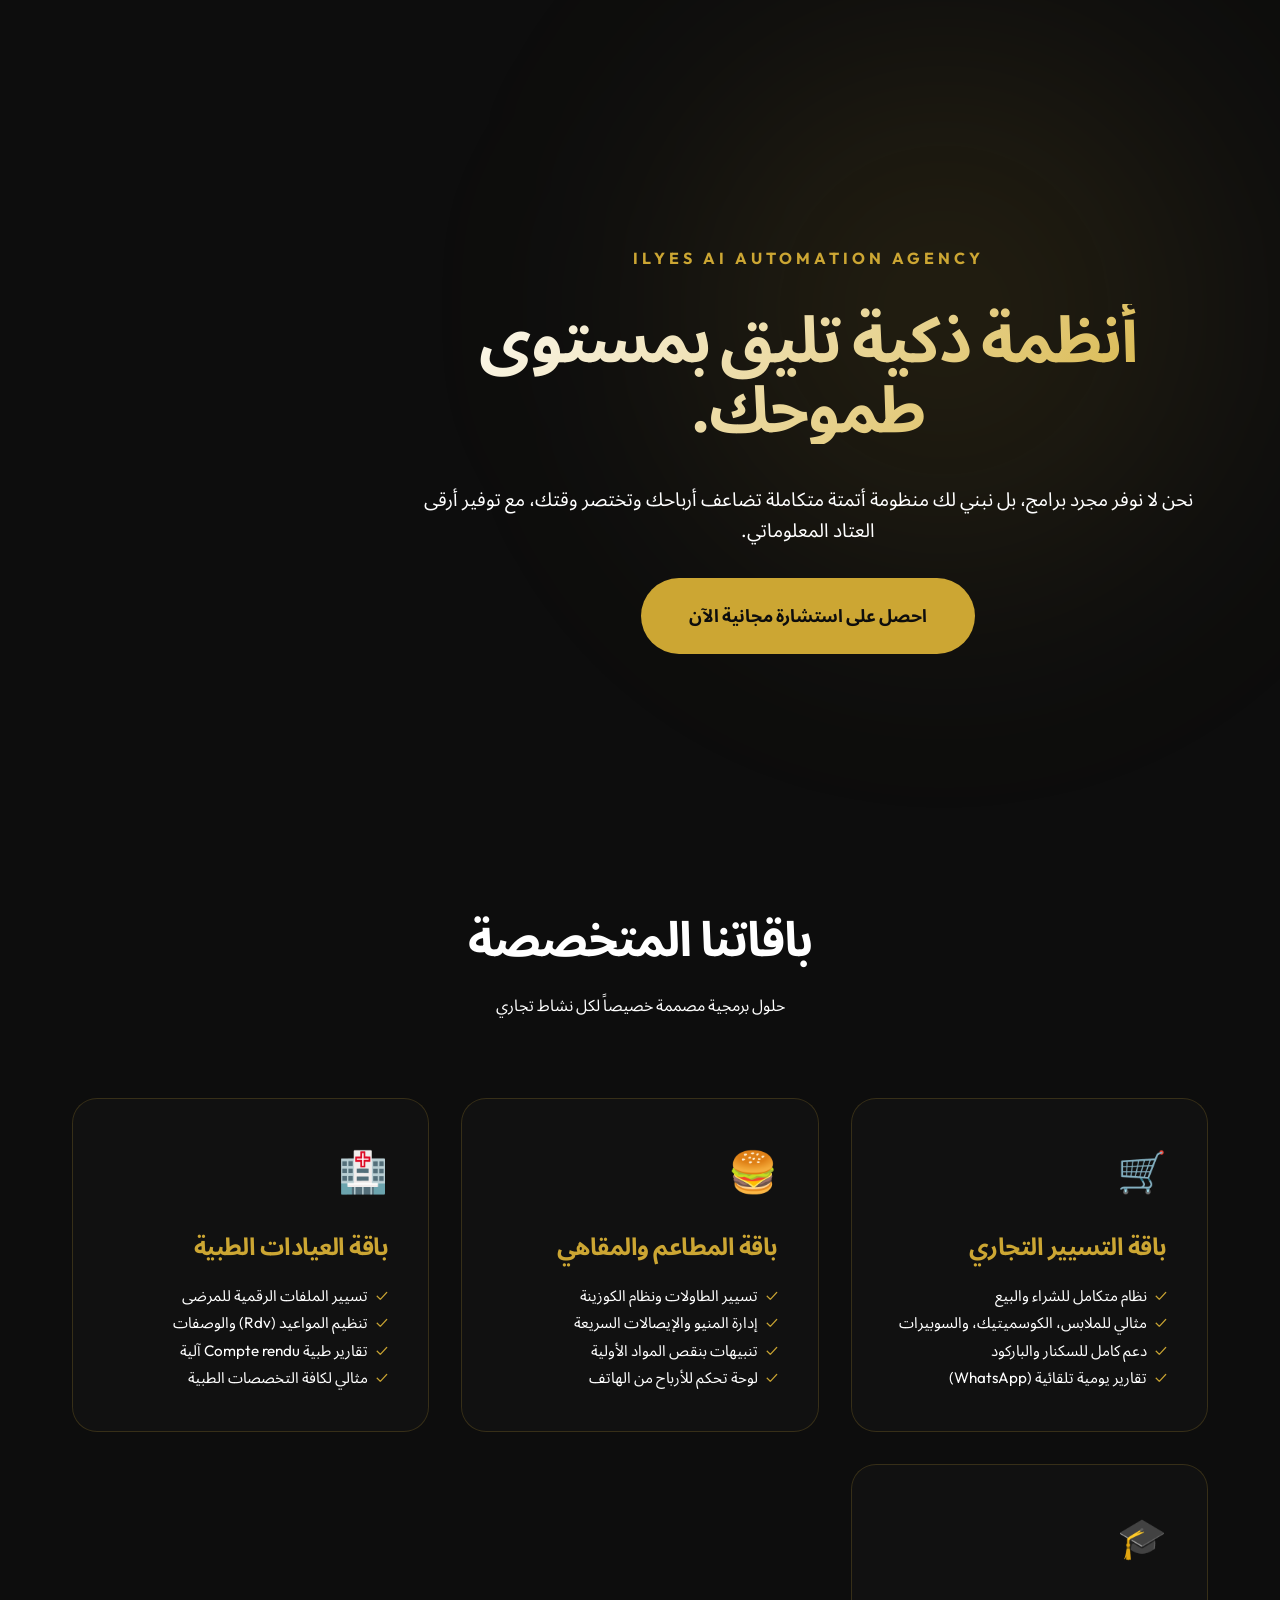
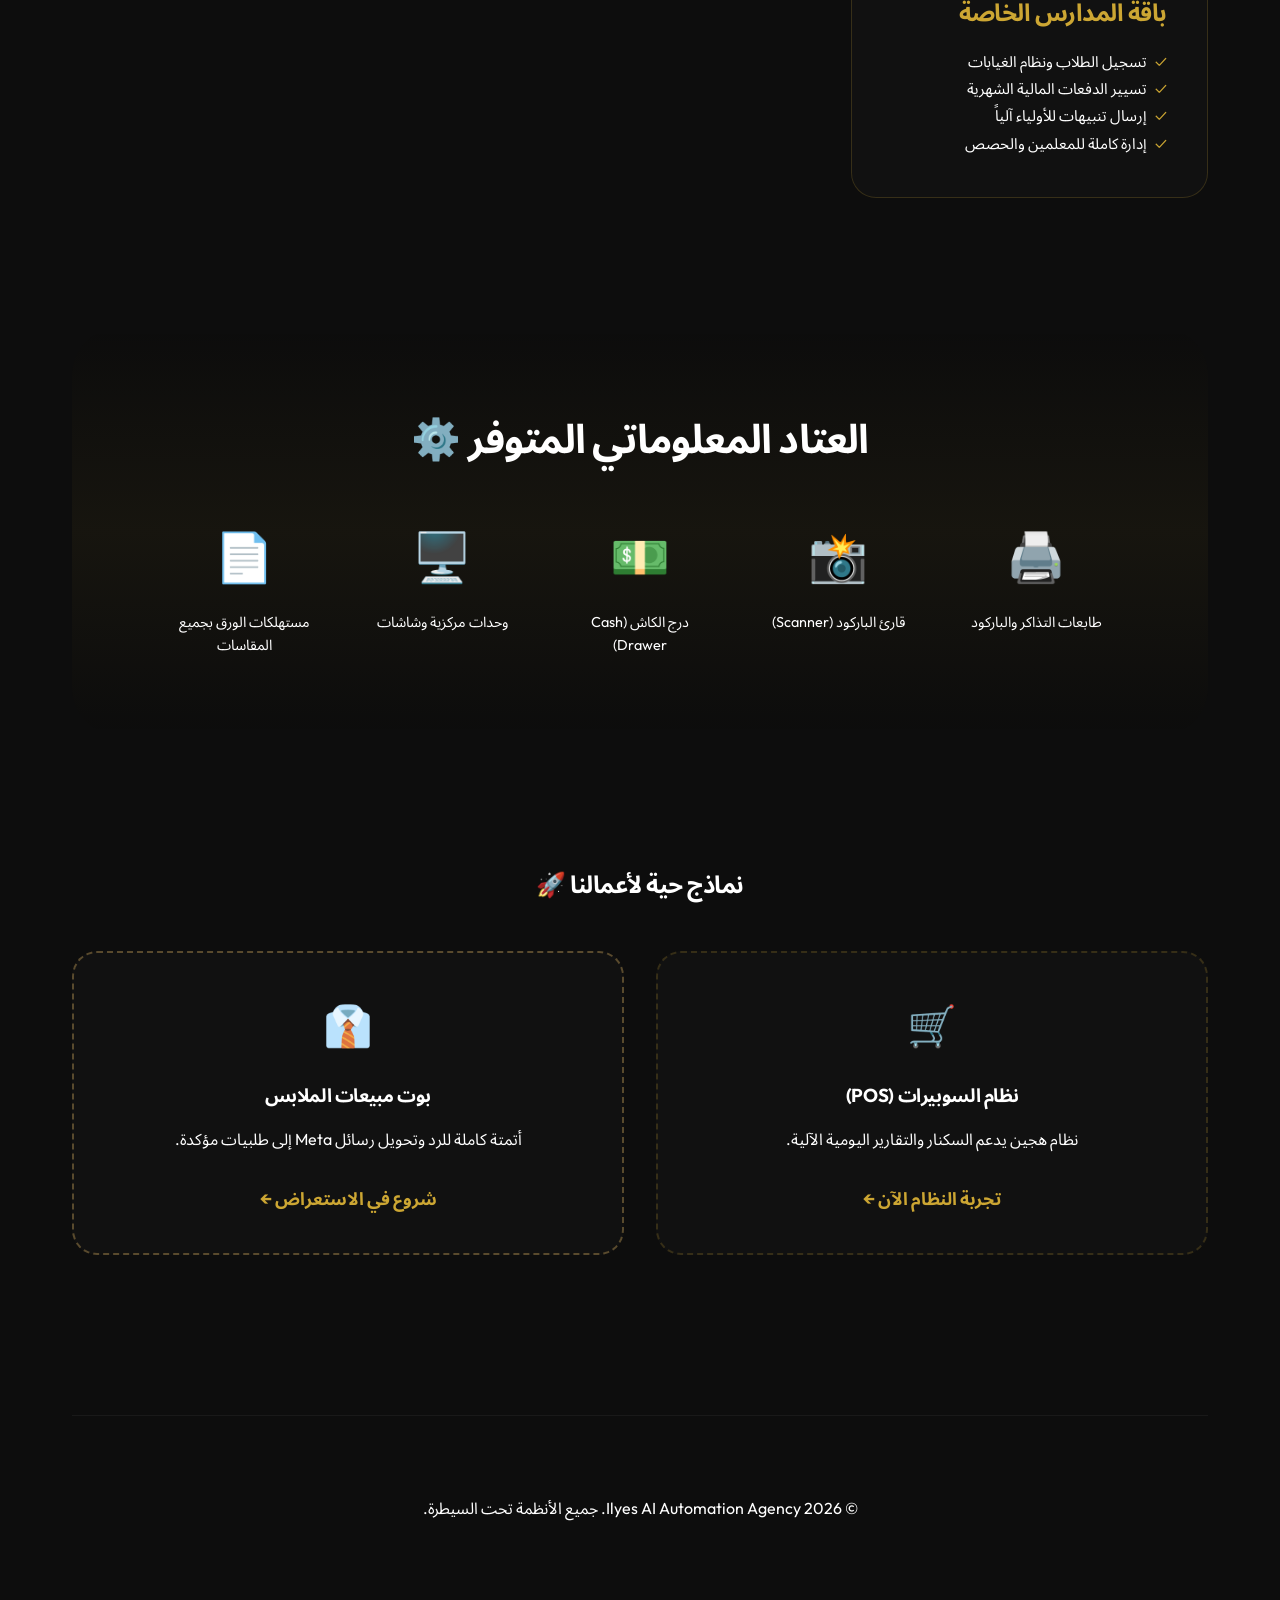
<file: index.html>
<!DOCTYPE html>
<html lang="ar" dir="rtl">
<head>
    <meta charset="UTF-8">
    <meta name="viewport" content="width=device-width, initial-scale=1.0">
    <title>Ilyes AI Agency | حلول الأتمتة والذكاء الاصطناعي للمؤسسات</title>
    <link rel="preconnect" href="https://fonts.googleapis.com">
    <link rel="preconnect" href="https://fonts.gstatic.com" crossorigin>
    <link href="https://fonts.googleapis.com/css2?family=Outfit:wght@400;700&family=Noto+Sans+Arabic:wght@400;700&display=swap" rel="stylesheet">
    <link rel="stylesheet" href="style.css">
    <style>
        :root {
            --accent-gold: 45, 60%, 50%;
            --bg-dark: 0, 0%, 5%;
            --card-border: 0, 0%, 15%;
            --text-muted: 0, 0%, 70%;
        }
        
        * { font-family: 'Outfit', 'Noto Sans Arabic', sans-serif; }

        .bg-beam {
            position: absolute;
            top: -10%;
            right: -5%;
            width: 800px;
            height: 800px;
            background: radial-gradient(circle, hsla(var(--accent-gold), 0.15) 0%, transparent 70%);
            z-index: -1;
            filter: blur(100px);
        }

        .services-grid {
            display: grid;
            grid-template-columns: repeat(auto-fit, minmax(300px, 1fr));
            gap: 2rem;
            margin-top: 3rem;
        }

        .pack-card {
            background: rgba(20, 20, 20, 0.6);
            border: 1px solid hsla(var(--accent-gold), 0.2);
            padding: 2.5rem;
            border-radius: 25px;
            transition: 0.4s;
            position: relative;
            overflow: hidden;
        }

        .pack-card:hover {
            border-color: hsla(var(--accent-gold), 0.8);
            transform: translateY(-10px);
            background: rgba(30, 30, 30, 0.8);
        }

        .pack-icon { font-size: 2.5rem; margin-bottom: 1.5rem; display: block; }
        .pack-title { color: hsl(var(--accent-gold)); font-size: 1.5rem; margin-bottom: 1rem; }
        .pack-list { list-style: none; color: var(--text-muted); font-size: 0.95rem; line-height: 1.8; }
        .pack-list li::before { content: "✓ "; color: hsl(var(--accent-gold)); margin-left: 5px; }

        .hardware-section {
            margin-top: 8rem;
            text-align: center;
            background: linear-gradient(180deg, transparent, rgba(212, 175, 55, 0.05), transparent);
            padding: 5rem 0;
            border-radius: 50px;
        }

        .hardware-grid {
            display: flex;
            flex-wrap: wrap;
            justify-content: center;
            gap: 3rem;
            margin-top: 3rem;
        }

        .hw-item { text-align: center; width: 150px; }
        .hw-icon { font-size: 3rem; margin-bottom: 1rem; display: block; }
        .hw-name { font-size: 0.9rem; color: var(--text-muted); }

        .cta-section { margin-top: 8rem; text-align: center; }

        .gradient-text {
            background: linear-gradient(135deg, #fff 0%, #D4AF37 100%);
            -webkit-background-clip: text;
            background-clip: text;
            -webkit-text-fill-color: transparent;
        }
    </style>
</head>
<body>
    <div class="bg-beam"></div>
    
    <div class="container">
        <!-- 🔱 Hero Section -->
        <header style="padding: 8rem 0;">
            <div class="hero-content" style="text-align: center;">
                <p class="fade-in" style="color: hsl(var(--accent-gold)); font-weight: 700; margin-bottom: 2rem; letter-spacing: 4px;">ILYES AI AUTOMATION AGENCY</p>
                <h1 class="hero-tagline gradient-text" style="font-size: 4rem; line-height: 1.1;">أنظمة ذكية تليق بمستوى طموحك.</h1>
                <p class="hero-subtext" style="max-width: 800px; margin: 2rem auto; font-size: 1.2rem; color: var(--text-dim);">نحن لا نوفر مجرد برامج، بل نبني لك منظومة أتمتة متكاملة تضاعف أرباحك وتختصر وقتك، مع توفير أرقى العتاد المعلوماتي.</p>
                <a href="https://wa.me/213668853654" class="cta-button" style="padding: 1.5rem 3rem; font-size: 1.1rem;">احصل على استشارة مجانية الآن</a>
            </div>
        </header>

        <!-- 🍱 Packs Section -->
        <section id="packs">
            <h2 class="fade-in" style="font-size: 3rem; text-align: center; margin-bottom: 1rem;">باقاتنا المتخصصة</h2>
            <p style="text-align: center; color: var(--text-dim); margin-bottom: 5rem;">حلول برمجية مصممة خصيصاً لكل نشاط تجاري</p>
            
            <div class="services-grid">
                <!-- Pack 1: Gestion Commerciale -->
                <div class="pack-card fade-in">
                    <span class="pack-icon">🛒</span>
                    <h3 class="pack-title">باقة التسيير التجاري</h3>
                    <ul class="pack-list">
                        <li>نظام متكامل للشراء والبيع</li>
                        <li>مثالي للملابس، الكوسميتيك، والسوبيرات</li>
                        <li>دعم كامل للسكنار والباركود</li>
                        <li>تقارير يومية تلقائية (WhatsApp)</li>
                    </ul>
                </div>

                <!-- Pack 2: Cafe & Resto -->
                <div class="pack-card fade-in" style="animation-delay: 0.1s;">
                    <span class="pack-icon">🍔</span>
                    <h3 class="pack-title">باقة المطاعم والمقاهي</h3>
                    <ul class="pack-list">
                        <li>تسيير الطاولات ونظام الكوزينة</li>
                        <li>إدارة المنيو والإيصالات السريعة</li>
                        <li>تنبيهات بنقص المواد الأولية</li>
                        <li>لوحة تحكم للأرباح من الهاتف</li>
                    </ul>
                </div>

                <!-- Pack 3: Medical -->
                <div class="pack-card fade-in" style="animation-delay: 0.2s;">
                    <span class="pack-icon">🏥</span>
                    <h3 class="pack-title">باقة العيادات الطبية</h3>
                    <ul class="pack-list">
                        <li>تسيير الملفات الرقمية للمرضى</li>
                        <li>تنظيم المواعيد (Rdv) والوصفات</li>
                        <li>تقارير طبية Compte rendu آلية</li>
                        <li>مثالي لكافة التخصصات الطبية</li>
                    </ul>
                </div>

                <!-- Pack 4: Schools -->
                <div class="pack-card fade-in" style="animation-delay: 0.3s;">
                    <span class="pack-icon">🎓</span>
                    <h3 class="pack-title">باقة المدارس الخاصة</h3>
                    <ul class="pack-list">
                        <li>تسجيل الطلاب ونظام الغيابات</li>
                        <li>تسيير الدفعات المالية الشهرية</li>
                        <li>إرسال تنبيهات للأولياء آلياً</li>
                        <li>إدارة كاملة للمعلمين والحصص</li>
                    </ul>
                </div>
            </div>
        </section>

        <!-- ⚙️ Hardware Section -->
        <section class="hardware-section fade-in">
            <h2 style="font-size: 2.5rem; margin-bottom: 3rem;">العتاد المعلوماتي المتوفر ⚙️</h2>
            <div class="hardware-grid">
                <div class="hw-item"><span class="hw-icon">🖨️</span><p class="hw-name">طابعات التذاكر والباركود</p></div>
                <div class="hw-item"><span class="hw-icon">📸</span><p class="hw-name">قارئ الباركود (Scanner)</p></div>
                <div class="hw-item"><span class="hw-icon">💵</span><p class="hw-name">درج الكاش (Cash Drawer)</p></div>
                <div class="hw-item"><span class="hw-icon">🖥️</span><p class="hw-name">وحدات مركزية وشاشات</p></div>
                <div class="hw-item"><span class="hw-icon">📄</span><p class="hw-name">مستهلكات الورق بجميع المقاسات</p></div>
            </div>
        </section>

        <!-- 💼 Real Demo Links -->
        <section id="demo" style="margin-top: 8rem;">
            <h2 style="text-align: center; margin-bottom: 3rem;">نماذج حية لأعمالنا 🚀</h2>
            <div class="services-grid" style="grid-template-columns: repeat(auto-fit, minmax(350px, 1fr));">
                
                <!-- Demo 1: Grocery POS -->
                <div class="pack-card" style="text-align: center; border-style: dashed; border-width: 2px;">
                    <span class="pack-icon">🛒</span>
                    <h3 style="margin-bottom: 1rem;">نظام السوبيرات (POS)</h3>
                    <p style="margin-bottom: 2rem; color: var(--text-dim);">نظام هجين يدعم السكنار والتقارير اليومية الآلية.</p>
                    <a href="grocery_pos.html" style="color: hsl(var(--accent-gold)); font-weight: 700; font-size: 1.1rem; text-decoration: none;">تجربة النظام الآن ←</a>
                </div>

                <!-- Demo 2: Meta Lead Bot -->
                <div class="pack-card" style="text-align: center; border-style: dashed; border-width: 2px; border-color: rgba(197, 160, 89, 0.4);">
                    <span class="pack-icon">👔</span>
                    <h3 style="margin-bottom: 1rem;">بوت مبيعات الملابس</h3>
                    <p style="margin-bottom: 2rem; color: var(--text-dim);">أتمتة كاملة للرد وتحويل رسائل Meta إلى طلبيات مؤكدة.</p>
                    <a href="men_style_leads.html" style="color: hsl(var(--accent-gold)); font-weight: 700; font-size: 1.1rem; text-decoration: none;">شروع في الاستعراض ←</a>
                </div>

            </div>
        </section>

        <!-- 📞 Footer -->
        <footer style="margin-top: 10rem; padding-bottom: 5rem; text-align: center; border-top: 1px solid hsla(var(--card-border), 0.5); padding-top: 5rem;">
            <p style="color: var(--text-muted);">© 2026 Ilyes AI Automation Agency. جميع الأنظمة تحت السيطرة.</p>
        </footer>
    </div>

    <!-- 🪄 Micro-interactions Script -->
    <script>
        document.addEventListener('DOMContentLoaded', () => {
            const observer = new IntersectionObserver((entries) => {
                entries.forEach(entry => {
                    if (entry.isIntersecting) {
                        entry.target.classList.add('fade-in');
                    }
                });
            }, { threshold: 0.1 });

            document.querySelectorAll('.pack-card, .hardware-section, h2').forEach(el => observer.observe(el));
        });
    </script>
</body>
</html>
</file>
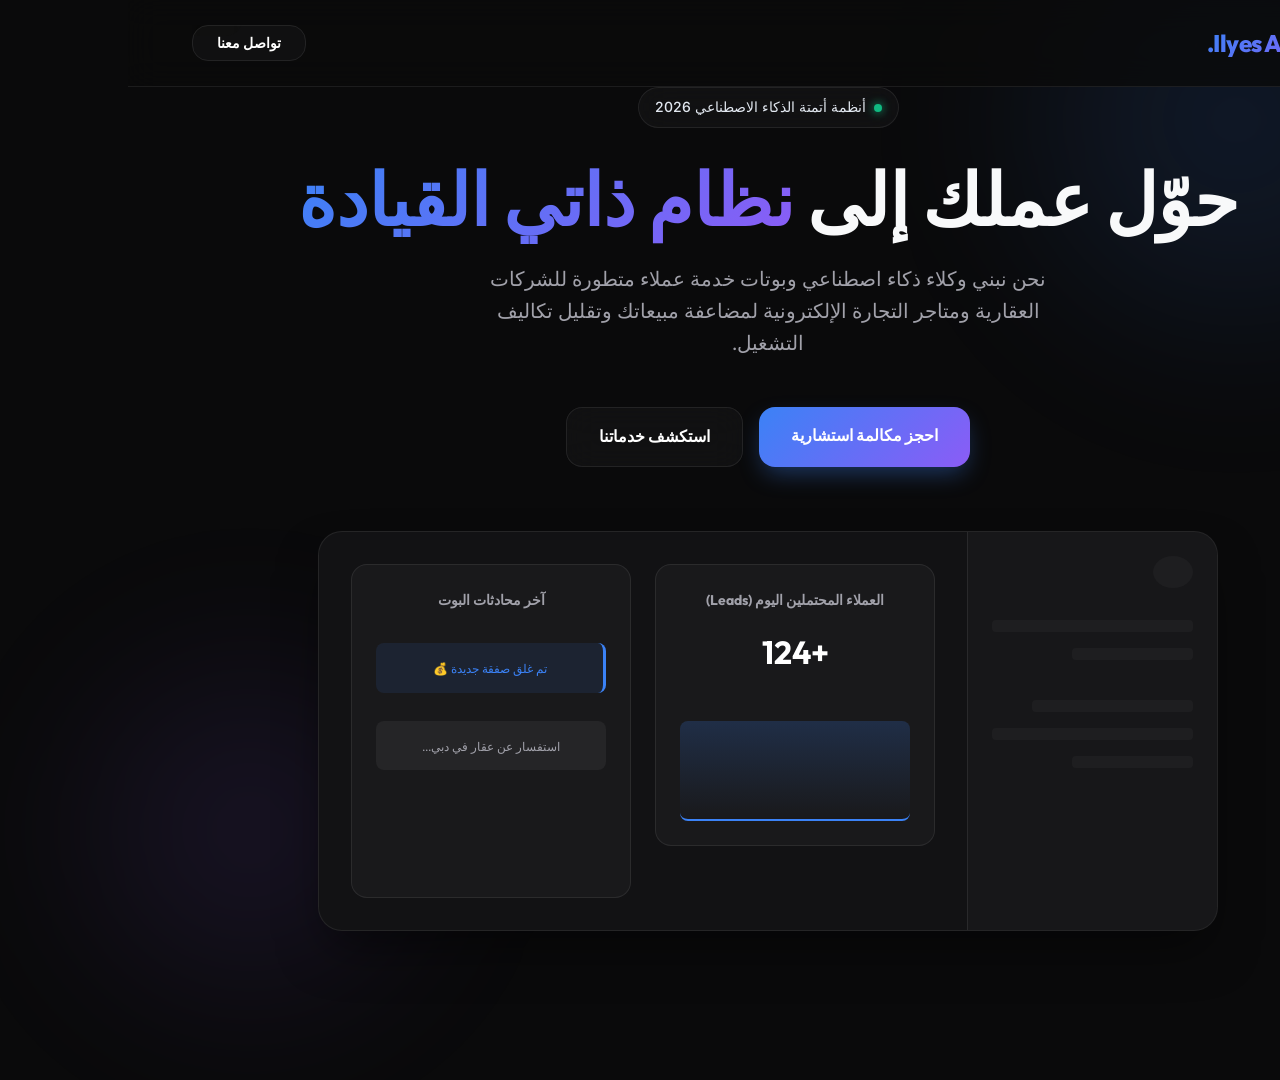
<file: demo_agency_landing.html>
<!DOCTYPE html>
<html lang="ar" dir="rtl">
<head>
    <meta charset="UTF-8">
    <meta name="viewport" content="width=device-width, initial-scale=1.0">
    <title>Ilyes AI Automation | وكالة الأتمتة الذكية</title>
    <!-- Modern Typography: Outfit for Headings, Inter for Body -->
    <link href="https://fonts.googleapis.com/css2?family=Inter:wght@300;400;500&family=Outfit:wght@400;600;800&display=swap" rel="stylesheet">
    
    <style>
        /* ==========================================================================
           UI/UX PRO MAX DESIGN SYSTEM 
           Theme: "Cyber-Elegance" (Dark Mode + Glassmorphism + Neon Accents)
           ========================================================================== */
        
        :root {
            /* Color Palette */
            --bg-base: #0A0A0B;
            --bg-surface: #121214;
            --text-primary: #F8F9FA;
            --text-secondary: #A1A1AA;
            
            /* Gradients */
            --brand-gradient: linear-gradient(135deg, #3B82F6 0%, #8B5CF6 100%);
            --gold-accent: linear-gradient(135deg, #FBBF24 0%, #F59E0B 100%);
            
            /* Glassmorphism */
            --glass-bg: rgba(255, 255, 255, 0.03);
            --glass-border: rgba(255, 255, 255, 0.08);
            --blur-effect: blur(16px);
            
            /* Spacing & Layout */
            --radius-lg: 24px;
            --radius-md: 16px;
            --transition: all 0.3s cubic-bezier(0.4, 0, 0.2, 1);
        }

        * {
            margin: 0;
            padding: 0;
            box-sizing: border-box;
        }

        body {
            font-family: 'Inter', sans-serif;
            background-color: var(--bg-base);
            color: var(--text-primary);
            line-height: 1.6;
            overflow-x: hidden;
        }

        h1, h2, h3 {
            font-family: 'Outfit', sans-serif;
        }

        /* Ambient Background Glow */
        .ambient-glow {
            position: absolute;
            top: -20%;
            right: -10%;
            width: 600px;
            height: 600px;
            background: radial-gradient(circle, rgba(59, 130, 246, 0.15) 0%, rgba(0,0,0,0) 70%);
            filter: blur(60px);
            z-index: -1;
        }

        .ambient-glow-2 {
            position: absolute;
            bottom: -20%;
            left: -10%;
            width: 500px;
            height: 500px;
            background: radial-gradient(circle, rgba(139, 92, 246, 0.12) 0%, rgba(0,0,0,0) 70%);
            filter: blur(60px);
            z-index: -1;
        }

        /* Navbar */
        nav {
            display: flex;
            justify-content: space-between;
            align-items: center;
            padding: 24px 5%;
            background: rgba(10, 10, 11, 0.8);
            backdrop-filter: var(--blur-effect);
            border-bottom: 1px solid var(--glass-border);
            position: sticky;
            top: 0;
            z-index: 100;
        }

        .logo {
            font-family: 'Outfit', sans-serif;
            font-weight: 800;
            font-size: 24px;
            letter-spacing: -0.5px;
            background: var(--brand-gradient);
            -webkit-background-clip: text;
            -webkit-text-fill-color: transparent;
        }

        /* Hero Section */
        .hero {
            min-height: 85vh;
            display: flex;
            flex-direction: column;
            justify-content: center;
            align-items: center;
            text-align: center;
            padding: 0 5%;
            position: relative;
        }

        .badge {
            background: var(--glass-bg);
            border: 1px solid var(--glass-border);
            padding: 8px 16px;
            border-radius: 100px;
            font-size: 14px;
            font-weight: 500;
            color: #E2E8F0;
            margin-bottom: 32px;
            backdrop-filter: var(--blur-effect);
            display: inline-flex;
            align-items: center;
            gap: 8px;
            animation: fadeInDown 0.8s ease-out;
        }

        .badge span {
            display: inline-block;
            width: 8px;
            height: 8px;
            background: #10B981;
            border-radius: 50%;
            box-shadow: 0 0 10px #10B981;
        }

        .hero h1 {
            font-size: clamp(40px, 6vw, 72px);
            font-weight: 800;
            line-height: 1.1;
            margin-bottom: 24px;
            animation: fadeInUp 0.8s ease-out 0.2s both;
        }

        .hero h1 span {
            background: var(--brand-gradient);
            -webkit-background-clip: text;
            -webkit-text-fill-color: transparent;
        }

        .hero p {
            font-size: clamp(16px, 2vw, 20px);
            color: var(--text-secondary);
            max-width: 600px;
            margin-bottom: 48px;
            animation: fadeInUp 0.8s ease-out 0.4s both;
        }

        /* Buttons */
        .btn-group {
            display: flex;
            gap: 16px;
            animation: fadeInUp 0.8s ease-out 0.6s both;
        }

        .btn-primary {
            background: var(--brand-gradient);
            color: white;
            padding: 16px 32px;
            border-radius: var(--radius-md);
            font-family: 'Outfit', sans-serif;
            font-weight: 600;
            font-size: 16px;
            text-decoration: none;
            border: none;
            cursor: pointer;
            transition: var(--transition);
            box-shadow: 0 10px 25px -5px rgba(59, 130, 246, 0.4);
        }

        .btn-primary:hover {
            transform: translateY(-2px);
            box-shadow: 0 15px 30px -5px rgba(59, 130, 246, 0.6);
        }

        .btn-secondary {
            background: var(--glass-bg);
            color: white;
            padding: 16px 32px;
            border-radius: var(--radius-md);
            font-family: 'Outfit', sans-serif;
            font-weight: 600;
            font-size: 16px;
            text-decoration: none;
            border: 1px solid var(--glass-border);
            cursor: pointer;
            backdrop-filter: var(--blur-effect);
            transition: var(--transition);
        }

        .btn-secondary:hover {
            background: rgba(255, 255, 255, 0.08);
            border-color: rgba(255, 255, 255, 0.2);
            transform: translateY(-2px);
        }

        /* Dashboard Mockup (Glassmorphism) */
        .mockup-container {
            margin-top: 64px;
            width: 100%;
            max-width: 900px;
            height: 400px;
            background: var(--bg-surface);
            border-radius: var(--radius-lg);
            border: 1px solid var(--glass-border);
            position: relative;
            animation: scaleUp 1s cubic-bezier(0.16, 1, 0.3, 1) 0.8s both;
            box-shadow: 0 25px 50px -12px rgba(0, 0, 0, 0.5);
            overflow: hidden;
            display: flex;
        }
        
        /* Decorative UI elements inside mockup */
        .mockup-sidebar {
            width: 250px;
            background: rgba(255,255,255,0.02);
            border-left: 1px solid var(--glass-border);
            padding: 24px;
            display: flex;
            flex-direction: column;
            gap: 16px;
        }

        .skeleton-line {
            height: 12px;
            background: var(--glass-bg);
            border-radius: 4px;
            width: 100%;
        }
        .skeleton-line.short { width: 60%; }
        .skeleton-line.long { width: 80%; }

        .mockup-main {
            flex: 1;
            padding: 32px;
            display: grid;
            grid-template-columns: 1fr 1fr;
            gap: 24px;
        }

        .mockup-card {
            background: var(--glass-bg);
            border: 1px solid var(--glass-border);
            border-radius: var(--radius-md);
            padding: 24px;
            display: flex;
            flex-direction: column;
            gap: 16px;
        }

        .mockup-chart {
            height: 100px;
            width: 100%;
            border-radius: 8px;
            background: linear-gradient(180deg, rgba(59, 130, 246, 0.2) 0%, rgba(59, 130, 246, 0) 100%);
            border-bottom: 2px solid #3B82F6;
            margin-top: auto;
        }

        /* Animations */
        @keyframes fadeInUp {
            from { opacity: 0; transform: translateY(20px); }
            to { opacity: 1; transform: translateY(0); }
        }
        @keyframes fadeInDown {
            from { opacity: 0; transform: translateY(-20px); }
            to { opacity: 1; transform: translateY(0); }
        }
        @keyframes scaleUp {
            from { opacity: 0; transform: scale(0.95) translateY(20px); }
            to { opacity: 1; transform: scale(1) translateY(0); }
        }

    </style>
</head>
<body>

    <div class="ambient-glow"></div>
    <div class="ambient-glow-2"></div>

    <nav>
        <div class="logo">Ilyes Agency.</div>
        <div>
            <a href="#" class="btn-secondary" style="padding: 8px 24px; font-size: 14px;">تواصل معنا</a>
        </div>
    </nav>

    <section class="hero">
        <div class="badge">
            <span></span> أنظمة أتمتة الذكاء الاصطناعي 2026
        </div>
        
        <h1>حوّل عملك إلى <span>نظام ذاتي القيادة</span></h1>
        
        <p>نحن نبني وكلاء ذكاء اصطناعي وبوتات خدمة عملاء متطورة للشركات العقارية ومتاجر التجارة الإلكترونية لمضاعفة مبيعاتك وتقليل تكاليف التشغيل.</p>
        
        <div class="btn-group">
            <a href="#" class="btn-primary">احجز مكالمة استشارية</a>
            <a href="#" class="btn-secondary">استكشف خدماتنا</a>
        </div>

        <!-- Abstract Dashboard Mockup to show "Premium UI" feel -->
        <div class="mockup-container">
            <div class="mockup-sidebar">
                <div class="skeleton-line" style="height: 32px; width: 40px; border-radius: 50%; margin-bottom: 16px;"></div>
                <div class="skeleton-line"></div>
                <div class="skeleton-line short"></div>
                <div class="skeleton-line long" style="margin-top: 24px;"></div>
                <div class="skeleton-line"></div>
                <div class="skeleton-line short"></div>
            </div>
            <div class="mockup-main">
                <div class="mockup-card">
                    <h3 style="color: var(--text-secondary); font-size: 14px;">العملاء المحتملين اليوم (Leads)</h3>
                    <h2 style="font-size: 32px; color: white;">+124</h2>
                    <div class="mockup-chart"></div>
                </div>
                <div class="mockup-card" style="grid-row: span 2;">
                    <h3 style="color: var(--text-secondary); font-size: 14px; margin-bottom: 16px;">آخر محادثات البوت</h3>
                    <div style="padding: 12px; background: rgba(59, 130, 246, 0.1); border-radius: 8px; border-right: 3px solid #3B82F6; margin-bottom: 12px;">
                        <span style="font-size: 12px; color: #3B82F6;">تم غلق صفقة جديدة 💰</span>
                    </div>
                     <div style="padding: 12px; background: rgba(255, 255, 255, 0.05); border-radius: 8px; margin-bottom: 12px;">
                        <span style="font-size: 12px; color: var(--text-secondary);">استفسار عن عقار في دبي...</span>
                    </div>
                </div>
            </div>
        </div>
    </section>

</body>
</html>
</file>
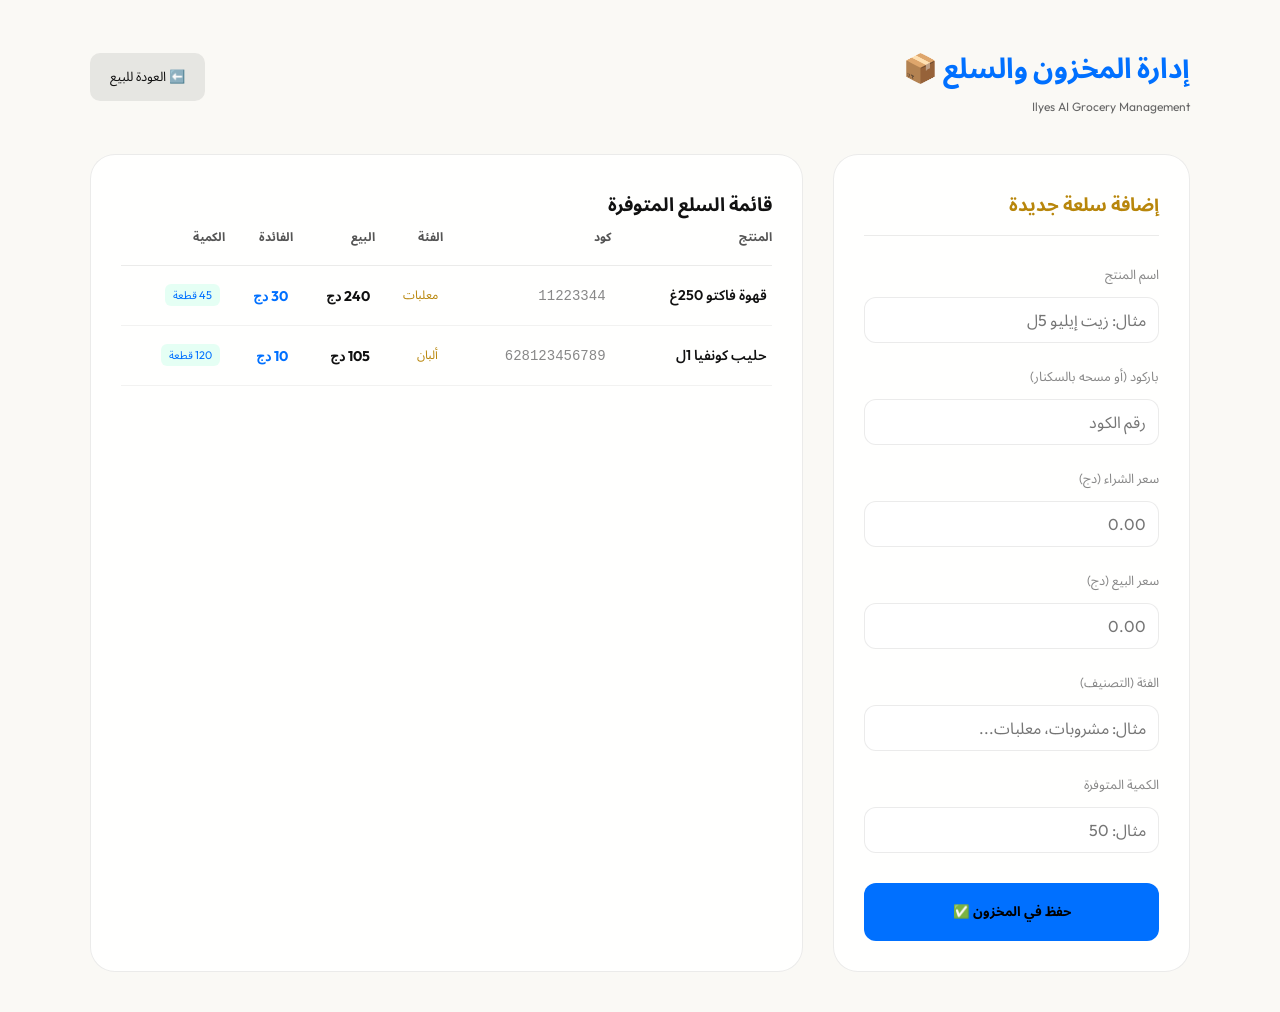
<file: grocery_inventory.html>
<!DOCTYPE html>
<html lang="ar" dir="rtl">
<head>
    <meta charset="UTF-8">
    <meta name="viewport" content="width=device-width, initial-scale=1.0">
    <title>إدارة المخزون الذكي - Ilyes AI Grocery 📦</title>
    <link href="https://fonts.googleapis.com/css2?family=Outfit:wght@300;400;600;700&family=Noto+Sans+Arabic:wght@400;600&display=swap" rel="stylesheet">
    <script src="https://cdnjs.cloudflare.com/ajax/libs/gsap/3.12.2/gsap.min.js"></script>
    
    <style>
        :root {
            --bg: #faf9f5; /* Blanch Casi */
            --card: rgba(255, 255, 255, 0.9);
            --primary: #0070FF;
            --gold: #B8860B;
            --border: rgba(0, 0, 0, 0.08);
            --text: #111111;
        }

        * { margin: 0; padding: 0; box-sizing: border-box; font-family: 'Outfit', 'Noto Sans Arabic', sans-serif; }
        body { background: var(--bg); color: var(--text); padding: 40px; }

        .container { max-width: 1100px; margin: 0 auto; }
        .header { display: flex; justify-content: space-between; align-items: center; margin-bottom: 40px; }
        .header h1 { font-size: 28px; color: var(--primary); }

        .dashboard-grid { display: grid; grid-template-columns: 1fr 2fr; gap: 30px; }

        /* نموذج الإدخال */
        .form-card {
            background: var(--card);
            padding: 30px;
            border-radius: 25px;
            border: 1px solid var(--border);
            height: fit-content;
        }

        .form-card h3 { margin-bottom: 25px; color: var(--gold); border-bottom: 1px solid var(--border); padding-bottom: 10px; }

        .input-group { margin-bottom: 20px; }
        .input-group label { display: block; font-size: 13px; color: #888; margin-bottom: 8px; }
        .input-group input {
            width: 100%; padding: 12px; background: #ffffff;
            border: 1px solid var(--border); border-radius: 12px; color: var(--text);
            font-size: 16px;
        }

        .btn-add {
            width: 100%; padding: 15px; background: var(--primary); color: black;
            border: none; border-radius: 12px; font-weight: 700; cursor: pointer;
            transition: all 0.3s; margin-top: 10px;
        }
        .btn-add:hover { transform: scale(1.02); filter: brightness(1.1); }

        /* قائمة المنتجات */
        .list-card {
            background: var(--card);
            padding: 30px;
            border-radius: 25px;
            border: 1px solid var(--border);
        }

        table { width: 100%; border-collapse: collapse; text-align: right; }
        th { color: #555; font-size: 12px; padding-bottom: 15px; border-bottom: 1px solid var(--border); }
        td { padding: 15px 5px; border-bottom: 1px solid rgba(0,0,0,0.05); font-size: 14px; color: var(--text); }

        .profit-badge { color: var(--primary); font-weight: 700; font-family: 'Outfit'; }
        .stock-tag { background: rgba(0, 255, 157, 0.1); color: var(--primary); padding: 4px 8px; border-radius: 6px; font-size: 11px; }
        
        .nav-back { 
            text-decoration: none; color: var(--text); background: var(--border); 
            padding: 10px 20px; border-radius: 10px; font-size: 13px; transition: 0.3s;
        }
        .nav-back:hover { background: rgba(255,255,255,0.2); }

    </style>
</head>
<body>

    <div class="container">
        <header class="header">
            <div>
                <h1>إدارة المخزون والسلع 📦</h1>
                <p style="color:#666; font-size:12px;">Ilyes AI Grocery Management</p>
            </div>
            <a href="grocery_pos.html" class="nav-back">⬅️ العودة للبيع</a>
        </header>

        <div class="dashboard-grid">
            <!-- إضافة منتج جديد -->
            <div class="form-card">
                <h3>إضافة سلعة جديدة</h3>
                <div class="input-group">
                    <label>اسم المنتج</label>
                    <input type="text" id="pName" placeholder="مثال: زيت إيليو 5ل">
                </div>
                <div class="input-group">
                    <label>باركود (أو مسحه بالسكنار)</label>
                    <input type="text" id="pCode" placeholder="رقم الكود">
                </div>
                <div class="input-group">
                    <label>سعر الشراء (دج)</label>
                    <input type="number" id="pBuy" placeholder="0.00">
                </div>
                <div class="input-group">
                    <label>سعر البيع (دج)</label>
                    <input type="number" id="pSell" placeholder="0.00">
                </div>
                <div class="input-group">
                    <label>الفئة (التصنيف)</label>
                    <input type="text" id="pCategory" placeholder="مثال: مشروبات، معلبات...">
                </div>
                <div class="input-group">
                    <label>الكمية المتوفرة</label>
                    <input type="number" id="pQty" placeholder="مثال: 50">
                </div>
                <button class="btn-add" onclick="saveProduct()">حفظ في المخزون ✅</button>
            </div>

            <!-- قائمة السلع الحالية -->
            <div class="list-card">
                <h3>قائمة السلع المتوفرة</h3>
                <table>
                    <thead>
                        <tr>
                            <th>المنتج</th>
                            <th>كود</th>
                            <th>الفئة</th>
                            <th>البيع</th>
                            <th>الفائدة</th>
                            <th>الكمية</th>
                        </tr>
                    </thead>
                    <tbody id="inventoryTable">
                        <!-- البيانات -->
                    </tbody>
                </table>
            </div>
        </div>
    </div>

    <script>
        function getInventory() {
            const stored = localStorage.getItem('grocery_products');
            return stored ? JSON.parse(stored) : {
                "628123456789": { name: "حليب كونفيا 1ل", category: "ألبان", buy: 95, price: 105, qty: 120 },
                "11223344": { name: "قهوة فاكتو 250غ", category: "معلبات", buy: 210, price: 240, qty: 45 }
            };
        }

        function renderInventory() {
            const table = document.getElementById('inventoryTable');
            table.innerHTML = '';
            const inventory = getInventory();
            
            Object.keys(inventory).forEach((code, index) => {
                const p = inventory[code];
                const profit = p.price - p.buy;
                const tr = document.createElement('tr');
                tr.innerHTML = `
                    <td style="font-weight:600;">${p.name}</td>
                    <td style="font-family:monospace; color:#888;">${code}</td>
                    <td style="color:var(--gold); font-size:12px;">${p.category || 'عام'}</td>
                    <td style="font-family:Outfit; font-weight:700;">${p.price} دج</td>
                    <td class="profit-badge">${profit} دج</td>
                    <td><span class="stock-tag">${p.qty} قطعة</span></td>
                `;
                table.appendChild(tr);
                gsap.from(tr, { y: 20, opacity: 0, duration: 0.5, delay: index * 0.05 });
            });
        }

        function saveProduct() {
            const name = document.getElementById('pName').value;
            const code = document.getElementById('pCode').value;
            const category = document.getElementById('pCategory').value || 'عام';
            const buy = parseFloat(document.getElementById('pBuy').value);
            const sell = parseFloat(document.getElementById('pSell').value);
            const qty = parseInt(document.getElementById('pQty').value);

            if(!name || !code || !sell) {
                alert("⚠️ يرجى ملء الخانات الأساسية (الاسم، الكود، السعر)");
                return;
            }

            const inventory = getInventory();
            inventory[code] = { name, category, buy, price: sell, qty };
            
            localStorage.setItem('grocery_products', JSON.stringify(inventory));
            
            // تنظيف الخانات
            document.getElementById('pName').value = '';
            document.getElementById('pCode').value = '';
            document.getElementById('pCategory').value = '';
            document.getElementById('pBuy').value = '';
            document.getElementById('pSell').value = '';
            document.getElementById('pQty').value = '';

            renderInventory();
            alert(`✅ تم حفظ ${name} في المخزون بنجاح!`);
        }

        window.onload = renderInventory;
    </script>
</body>
</html>
</file>
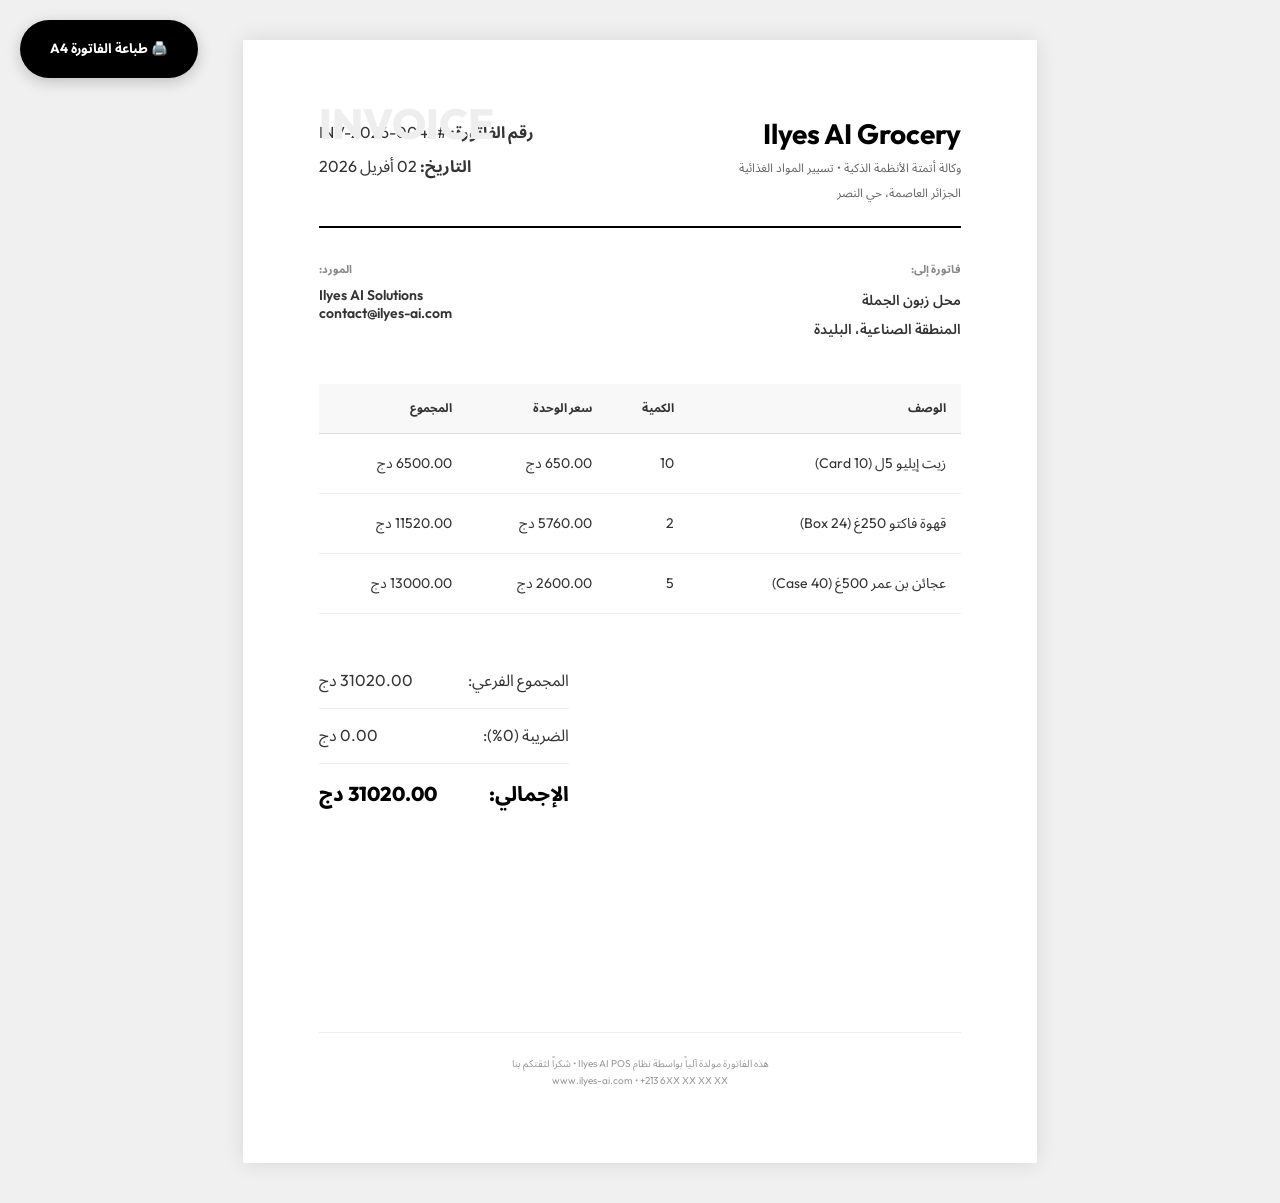
<file: grocery_invoice.html>
<!DOCTYPE html>
<html lang="ar" dir="rtl">
<head>
    <meta charset="UTF-8">
    <title>فاتورة رسمية - Ilyes AI Grocery 🧾</title>
    <link href="https://fonts.googleapis.com/css2?family=Outfit:wght@400;700&family=Noto+Sans+Arabic:wght@400;700&display=swap" rel="stylesheet">
    
    <style>
        * { margin: 0; padding: 0; box-sizing: border-box; font-family: 'Outfit', 'Noto Sans Arabic', sans-serif; }
        body { background: #f0f0f0; padding: 40px; }

        /* --- تصميم الفاتورة A4 --- */
        .invoice-box {
            max-width: 210mm;
            min-height: 297mm;
            margin: auto;
            background: #fff;
            padding: 20mm;
            box-shadow: 0 0 20px rgba(0,0,0,0.1);
            color: #333;
            position: relative;
        }

        .header { display: flex; justify-content: space-between; align-items: start; border-bottom: 2px solid #000; padding-bottom: 20px; margin-bottom: 30px; }
        .agency-info h2 { font-size: 28px; color: #000; margin-bottom: 5px; }
        .agency-info p { font-size: 12px; color: #666; }

        .invoice-title { font-size: 42px; font-weight: 800; color: #eee; position: absolute; left: 20mm; top: 15mm; z-index: 0; }

        .client-info { display: flex; justify-content: space-between; margin-bottom: 40px; z-index: 1; position: relative; }
        .info-col h4 { text-transform: uppercase; font-size: 11px; color: #888; margin-bottom: 5px; }
        .info-col p { font-size: 14px; font-weight: 600; }

        table { width: 100%; border-collapse: collapse; margin-bottom: 40px; }
        th { background: #f8f8f8; text-align: right; padding: 12px 15px; font-size: 12px; border-bottom: 1px solid #ddd; }
        td { padding: 15px; border-bottom: 1px solid #eee; font-size: 14px; }

        .total-section { display: flex; justify-content: flex-end; }
        .total-table { width: 250px; }
        .total-row { display: flex; justify-content: space-between; padding: 10px 0; border-bottom: 1px solid #eee; }
        .total-row.grand { border-bottom: none; font-size: 20px; font-weight: 800; color: #000; }

        .footer { position: absolute; bottom: 20mm; left: 20mm; right: 20mm; border-top: 1px solid #eee; padding-top: 20px; font-size: 10px; color: #999; text-align: center; }

        @media print {
            body { background: none; padding: 0; }
            .invoice-box { box-shadow: none; margin: 0; width: 100%; border: none; }
            .print-btn { display: none; }
        }

        .print-btn {
            position: fixed; top: 20px; left: 20px;
            background: #000; color: #fff; border: none;
            padding: 15px 30px; border-radius: 50px; cursor: pointer;
            font-weight: 700; box-shadow: 0 4px 15px rgba(0,0,0,0.2);
        }

    </style>
</head>
<body>

    <button class="print-btn" onclick="window.print()">🖨️ طباعة الفاتورة A4</button>

    <div class="invoice-box">
        <h1 class="invoice-title">INVOICE</h1>
        
        <div class="header">
            <div class="agency-info">
                <h2>Ilyes AI Grocery</h2>
                <p>وكالة أتمتة الأنظمة الذكية • تسيير المواد الغذائية</p>
                <p>الجزائر العاصمة، حي النصر</p>
            </div>
            <div style="text-align: left;">
                <p><strong>رقم الفاتورة:</strong> #INV-2026-0042</p>
                <p><strong>التاريخ:</strong> 02 أفريل 2026</p>
            </div>
        </div>

        <div class="client-info">
            <div class="info-col">
                <h4>فاتورة إلى:</h4>
                <p>محل زبون الجملة</p>
                <p>المنطقة الصناعية، البليدة</p>
            </div>
            <div class="info-col" style="text-align: left;">
                <h4>المورد:</h4>
                <p>Ilyes AI Solutions</p>
                <p>contact@ilyes-ai.com</p>
            </div>
        </div>

        <table>
            <thead>
                <tr>
                    <th>الوصف</th>
                    <th>الكمية</th>
                    <th>سعر الوحدة</th>
                    <th>المجموع</th>
                </tr>
            </thead>
            <tbody>
                <tr>
                    <td>زيت إيليو 5ل (Card 10)</td>
                    <td>10</td>
                    <td>650.00 دج</td>
                    <td>6500.00 دج</td>
                </tr>
                <tr>
                    <td>قهوة فاكتو 250غ (Box 24)</td>
                    <td>2</td>
                    <td>5760.00 دج</td>
                    <td>11520.00 دج</td>
                </tr>
                <tr>
                    <td>عجائن بن عمر 500غ (Case 40)</td>
                    <td>5</td>
                    <td>2600.00 دج</td>
                    <td>13000.00 دج</td>
                </tr>
            </tbody>
        </table>

        <div class="total-section">
            <div class="total-table">
                <div class="total-row">
                    <span>المجموع الفرعي:</span>
                    <span>31020.00 دج</span>
                </div>
                <div class="total-row">
                    <span>الضريبة (0%):</span>
                    <span>0.00 دج</span>
                </div>
                <div class="total-row grand">
                    <span>الإجمالي:</span>
                    <span>31020.00 دج</span>
                </div>
            </div>
        </div>

        <div class="footer">
            <p>هذه الفاتورة مولدة آلياً بواسطة نظام Ilyes AI POS • شكراً لثقتكم بنا</p>
            <p>www.ilyes-ai.com • +213 6XX XX XX XX</p>
        </div>
    </div>

</body>
</html>
</file>
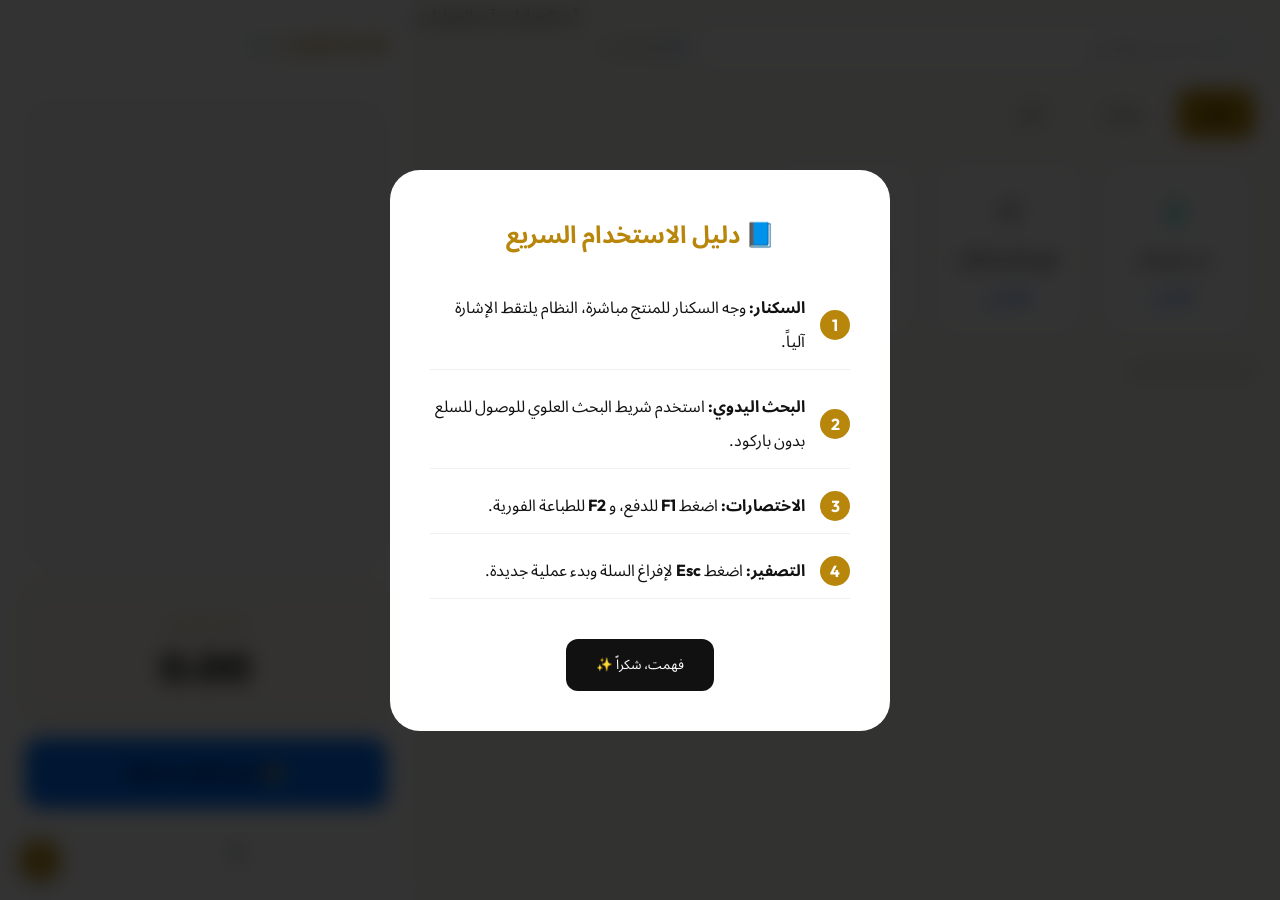
<file: grocery_pos.html>
<!DOCTYPE html>
<html lang="ar" dir="rtl">
<head>
    <meta charset="UTF-8">
    <meta name="viewport" content="width=device-width, initial-scale=1.0">
    <title>HeroSync AI POS - النسخة المرئية 💎</title>
    <link href="https://fonts.googleapis.com/css2?family=Outfit:wght@300;400;600;700&family=Noto+Sans+Arabic:wght@400;600;700&display=swap" rel="stylesheet">
    <script src="https://cdnjs.cloudflare.com/ajax/libs/gsap/3.12.2/gsap.min.js"></script>
    
    <style>
        :root {
            --bg-main: #faf9f5; /* Blanch Casi */
            --card-bg: rgba(255, 255, 255, 0.85);
            --border: rgba(0, 0, 0, 0.08);
            --primary: #0070FF; /* أزرق ملكي يتناسب مع الخلفية الفاتحة */
            --gold: #B8860B;
            --text: #111111;
            --text-dim: #666666;
        }

        * { margin: 0; padding: 0; box-sizing: border-box; font-family: 'Outfit', 'Noto Sans Arabic', sans-serif; }
        body { background-color: var(--bg-main); color: var(--text); height: 100vh; display: flex; overflow: hidden; }

        /* --- Layout --- */
        .pos-container { display: flex; width: 100%; height: 100%; }

        /* Left Side: Product Grid (65%) */
        .products-section { flex: 1.8; display: flex; flex-direction: column; padding: 25px; gap: 20px; border-left: 1px solid var(--border); }
        
        .search-nav { display: flex; gap: 15px; align-items: center; }
        .search-bar { flex: 1; background: #ffffff; border: 1px solid var(--border); padding: 12px 20px; border-radius: 15px; color: var(--text); font-size: 14px; }
        
        .categories-bar { display: flex; gap: 10px; overflow-x: auto; padding-bottom: 5px; scrollbar-width: none; }
        .category-btn { 
            padding: 10px 25px; background: rgba(255,255,255,0.05); border: 1px solid var(--border); 
            border-radius: 12px; font-size: 13px; cursor: pointer; white-space: nowrap; transition: 0.3s;
        }
        .category-btn.active { background: var(--gold); color: black; font-weight: 700; border-color: var(--gold); }

        .products-grid { 
            display: grid; grid-template-columns: repeat(auto-fill, minmax(130px, 1fr)); 
            gap: 15px; overflow-y: auto; padding-right: 5px; 
        }
        
        .product-tile {
            background: #ffffff; border: 1px solid var(--border); padding: 20px 15px;
            border-radius: 20px; text-align: center; cursor: pointer; transition: 0.3s;
            display: flex; flex-direction: column; align-items: center; gap: 10px;
            box-shadow: 0 4px 15px rgba(0,0,0,0.03);
            color: var(--text);
        }
        .product-tile:hover { transform: translateY(-5px); border-color: var(--gold); background: #ffffff; box-shadow: 0 10px 30px rgba(0,0,0,0.08); }
        .tile-icon { width: 50px; height: 50px; background: #fdfdfd; border-radius: 50%; display: flex; align-items: center; justify-content: center; font-size: 24px; }
        .tile-name { font-size: 14px; font-weight: 600; color: var(--text); }

        .tile-price { font-size: 13px; color: var(--primary); font-weight: 700; }

        /* Right Side: Cart (35%) */
        .cart-section { flex: 1; background: #ffffff; display: flex; flex-direction: column; padding: 25px; gap: 20px; }
        .cart-items { flex: 1; overflow-y: auto; background: rgba(0,0,0,0.03); border-radius: 20px; padding: 15px; }
        
        table { width: 100%; border-collapse: collapse; }
        td { padding: 12px 5px; border-bottom: 1px solid rgba(0,0,0,0.05); font-size: 13px; color: var(--text); }


        .total-panel { background: rgba(184, 134, 11, 0.05); border: 1px solid var(--gold); padding: 25px; border-radius: 20px; text-align: center; }
        .total-amount { font-size: 40px; font-weight: 800; color: var(--text); display: block; margin-top: 5px; }

        .btn-pay { background: var(--primary); color: black; border: none; padding: 18px; border-radius: 15px; font-weight: 700; cursor: pointer; font-size: 16px; transition: 0.3s; }
        .btn-pay:hover { filter: brightness(1.2); transform: scale(1.02); }

        /* Scanner Bar (Hidden but focused) */
        .scanner-status { font-size: 10px; color: var(--text-dim); display: flex; align-items: center; gap: 5px; }
        .pulse { width: 6px; height: 6px; background: var(--primary); border-radius: 50%; box-shadow: 0 0 10px var(--primary); }

        /* Thermal Printing */
        @media print {
            body * { visibility: hidden; }
            #receiptTemplate { display: block !important; visibility: visible; position: absolute; left: 0; top: 0; width: 72mm; padding: 2mm; color: black; background: white; font-family: 'Courier New', Courier, monospace; text-align: center; }
            .receipt-header h3 { font-size: 18px; margin-bottom: 5px; }
            .receipt-header p { font-size: 10px; margin-bottom: 15px; }
            .receipt-item { display: flex; justify-content: space-between; font-size: 11px; margin-top: 5px; border-bottom: 0.5px dashed #ccc; }
            .receipt-total { margin-top: 15px; border-top: 2px solid #000; padding-top: 5px; font-weight: bold; font-size: 15px; }
        }

        /* User Guide Modal */
        .guide-overlay { 
            position: fixed; inset: 0; background: rgba(0,0,0,0.8); backdrop-filter: blur(10px); 
            display: none; align-items: center; justify-content: center; z-index: 1000; 
        }
        .guide-card { 
            background: #ffffff; color: #111111; padding: 40px; border-radius: 30px; 
            max-width: 500px; width: 90%; text-align: center; position: relative;
        }
        .guide-step { display: flex; align-items: center; gap: 15px; margin-bottom: 20px; text-align: right; border-bottom: 1px solid #f0f0f0; padding-bottom: 10px; }
        .step-num { width: 30px; height: 30px; background: var(--gold); color: white; border-radius: 50%; display: flex; align-items: center; justify-content: center; font-weight: bold; flex-shrink: 0; }
        
        .help-btn { position: fixed; bottom: 20px; left: 20px; background: var(--gold); color: white; width: 40px; height: 40px; border-radius: 50%; display: flex; align-items: center; justify-content: center; cursor: pointer; font-weight: bold; box-shadow: 0 4px 15px rgba(0,0,0,0.2); transition: 0.3s; z-index: 500; }
        .help-btn:hover { transform: scale(1.1); }
    </style>
</head>
<body onclick="document.getElementById('barcodeInput').focus();">

    <div class="pos-container">
        <!-- قسم المنتجات -->
        <section class="products-section">
            <div class="search-nav">
                <input type="text" id="tileSearch" class="search-bar" placeholder="🔍 ابحث عن منتج بالاسم..." oninput="filterGrid()">
                <div class="scanner-status">
                    <div class="pulse"></div>
                    <span>Scanner Ready</span>
                </div>
            </div>

            <div class="categories-bar" id="categoryBar">
                <button class="category-btn active" onclick="filterByCategory('all')">الكل</button>
                <!-- الفئات ستضاف آلياً -->
            </div>

            <div class="products-grid" id="productsGrid">
                <!-- المنتجات ستظهر هنا -->
            </div>
            
            <input type="text" id="barcodeInput" style="position: absolute; opacity: 0; pointer-events: none;" autofocus autocomplete="off">
            <span style="font-size: 11px; color: var(--text-dim); margin-top: 5px;"><kbd>F1</kbd> دفع | <kbd>F2</kbd> طباعة | <kbd>Esc</kbd> تصفير</span>
        </section>

        <!-- المبيعات الأخيرة -->
        <div class="recent-bar" id="recentBar">
            <span>آخر العمليات:</span>
        </div>

        <div class="help-btn" onclick="toggleGuide(true)">؟</div>

        <!-- دليل الاستخدام السريع -->
        <div class="guide-overlay" id="userGuide">
            <div class="guide-card">
                <h2 style="margin-bottom: 30px; color: var(--gold);">📘 دليل الاستخدام السريع</h2>
                
                <div class="guide-step">
                    <span class="step-num">1</span>
                    <p><strong>السكنار:</strong> وجه السكنار للمنتج مباشرة، النظام يلتقط الإشارة آلياً.</p>
                </div>
                <div class="guide-step">
                    <span class="step-num">2</span>
                    <p><strong>البحث اليدوي:</strong> استخدم شريط البحث العلوي للوصول للسلع بدون باركود.</p>
                </div>
                <div class="guide-step">
                    <span class="step-num">3</span>
                    <p><strong>الاختصارات:</strong> اضغط <strong>F1</strong> للدفع، و <strong>F2</strong> للطباعة الفورية.</p>
                </div>
                <div class="guide-step">
                    <span class="step-num">4</span>
                    <p><strong>التصفير:</strong> اضغط <strong>Esc</strong> لإفراغ السلة وبدء عملية جديدة.</p>
                </div>

                <button onclick="toggleGuide(false)" style="margin-top: 20px; padding: 12px 30px; background: var(--text); color: white; border: none; border-radius: 12px; cursor: pointer;">فهمت، شكراً ✨</button>
            </div>
        </div>

        <!-- المبيعات الأخيرة -->
        <div class="recent-bar" id="recentBar">
            <span>آخر العمليات:</span>
            <!-- تظهر هنا آلياً -->
        </div>


        <!-- قسم السلة -->
        <section class="cart-section">
            <h3 style="color:var(--gold); border-bottom:1px solid var(--border); padding-bottom:15px;">قائمة الطلبات 🛒</h3>
            
            <div class="cart-items">
                <table>
                    <tbody id="cartItems">
                        <!-- العناصر المضافة -->
                    </tbody>
                </table>
            </div>

            <div class="total-panel">
                <span style="font-size:12px; color:var(--gold);">المجموع الإجمالي</span>
                <span class="total-amount" id="grandTotal">0.00</span>
            </div>

            <button class="btn-pay" onclick="finishTransaction()">💳 تنفيذ الطلب (Save)</button>
            <button onclick="window.print()" style="background:transparent; color:white; border:1px solid var(--border); padding:10px; border-radius:10px; cursor:pointer; font-size:12px;">🖨️ طباعة التذكرة</button>
        </section>
    </div>

    <!-- تذكرة الطباعة (مخفية) -->
    <div id="receiptTemplate" style="display:none;"></div>

    <script>
        let cart = [];
        let inventory = {};

        function loadAll() {
            const stored = localStorage.getItem('grocery_products');
            inventory = stored ? JSON.parse(stored) : {
                "628123456789": { name: "حليب كونفيا 1ل", category: "ألبان", price: 105, icon: "🥛" },
                "11223344": { name: "قهوة فاكتو 250غ", category: "معلبات", price: 240, icon: "☕" },
                "778899": { name: "زيت إيليو 1ل", category: "معلبات", price: 150, icon: "🧴" }
            };
            
            renderCategories();
            renderGrid();
        }

        // --- عرض التصنيفات ---
        function renderCategories() {
            const bar = document.getElementById('categoryBar');
            const cats = new Set(Object.values(inventory).map(p => p.category || 'عام'));
            
            bar.innerHTML = '<button class="category-btn active" onclick="filterByCategory(\'all\', this)">الكل</button>';
            cats.forEach(c => {
                bar.innerHTML += `<button class="category-btn" onclick="filterByCategory('${c}', this)">${c}</button>`;
            });
        }

        // --- عرض شبكة المنتجات ---
        function renderGrid(filter = 'all', search = '') {
            const grid = document.getElementById('productsGrid');
            grid.innerHTML = '';
            
            Object.keys(inventory).forEach(code => {
                const p = inventory[code];
                const matchesCat = filter === 'all' || p.category === filter;
                const matchesSearch = p.name.includes(search);
                
                if(matchesCat && matchesSearch) {
                    const tile = document.createElement('div');
                    tile.className = 'product-tile';
                    tile.onclick = () => addToCart(code);
                    tile.innerHTML = `
                        <div class="tile-icon">${p.icon || '🛍️'}</div>
                        <div class="tile-name">${p.name}</div>
                        <div class="tile-price">${p.price} دج</div>
                    `;
                    grid.appendChild(tile);
                    gsap.from(tile, { scale: 0.8, opacity: 0, duration: 0.3 });
                }
            });
        }

        function filterByCategory(cat, btn) {
            document.querySelectorAll('.category-btn').forEach(b => b.classList.remove('active'));
            if(btn) btn.classList.add('active');
            renderGrid(cat);
        }

        function filterGrid() {
            const search = document.getElementById('tileSearch').value;
            renderGrid('all', search);
        }

        // --- منطق السلة والسكنار ---
        function addToCart(code) {
            const p = inventory[code];
            if(!p) return;
            
            const existing = cart.find(i => i.code === code);
            if(existing) existing.qty++;
            else cart.push({ ...p, code, qty: 1 });
            
            renderCart();
            // لقطة أنيميشن سريعة
            gsap.from("#grandTotal", { scale: 1.2, duration: 0.2, color: '#00FF9D' });
        }

        function renderCart() {
            const list = document.getElementById('cartItems');
            list.innerHTML = '';
            let total = 0;
            
            cart.forEach((item, index) => {
                total += item.price * item.qty;
                list.innerHTML += `
                    <tr>
                        <td><strong>${item.name}</strong></td>
                        <td>x${item.qty}</td>
                        <td style="color:var(--primary); font-weight:700;">${item.price * item.qty}</td>
                        <td onclick="removeItem(${index})" style="color:red; cursor:pointer;">✖</td>
                    </tr>
                `;
            });
            document.getElementById('grandTotal').innerText = total.toFixed(2);
        }

        function removeItem(idx) { cart.splice(idx, 1); renderCart(); }

        const barcodeInput = document.getElementById('barcodeInput');
        
        // --- الحفاظ على الفوكوس للسكنار دائماً ---
        document.addEventListener('click', () => barcodeInput.focus());

        // --- اختصارات لوحة المفاتيح ---
        document.addEventListener('keydown', (e) => {
            if(e.key === 'F1') { e.preventDefault(); finishTransaction(); }
            if(e.key === 'F2') { e.preventDefault(); window.print(); }
            if(e.key === 'Escape') { if(confirm("تصفير السلة؟")) { cart = []; renderCart(); } }
        });

        barcodeInput.addEventListener('keypress', (e) => {
            if(e.key === 'Enter') {
                addToCart(barcodeInput.value.trim());
                barcodeInput.value = '';
            }
        });

        function finishTransaction() {
            if(cart.length === 0) return;
            const total = parseFloat(document.getElementById('grandTotal').innerText);
            
            let totalProfit = 0;
            const currentInventory = JSON.parse(localStorage.getItem('grocery_products') || "{}");
            
            cart.forEach(item => {
                const prod = currentInventory[item.code];
                if(prod) totalProfit += (prod.price - prod.buy) * item.qty;
            });

            // حفظ المبيعة للتقرير المجمع
            const sales = JSON.parse(localStorage.getItem('grocery_sales') || "[]");
            const newSale = { 
                id: Date.now(), 
                date: new Date().toLocaleDateString('ar-DZ'), 
                time: new Date().toLocaleTimeString('ar-DZ'),
                total, 
                profit: totalProfit, 
                items: cart.length 
            };
            sales.push(newSale);
            localStorage.setItem('grocery_sales', JSON.stringify(sales));
            
            updateRecentBar(newSale);
            updateReceipt();
            
            alert(`✅ تم إتمام العملية بنجاح! التوتال: ${total} دج`);
            cart = []; renderCart();
        }

        function updateRecentBar(sale) {
            const bar = document.getElementById('recentBar');
            const item = document.createElement('div');
            item.className = 'recent-item';
            item.innerHTML = `🛒 ${sale.total} دج | <small>${sale.time}</small>`;
            if(bar.children.length > 6) bar.removeChild(bar.children[1]); 
            bar.appendChild(item);
        }

        function updateReceipt() {
             const rTpl = document.getElementById('receiptTemplate');
             let itemsHtml = '';
             cart.forEach(item => {
                itemsHtml += `
                    <div class="receipt-item">
                        <span>${item.name} x${item.qty}</span>
                        <span>${item.price * item.qty}</span>
                    </div>`;
             });

             rTpl.innerHTML = `
                <div class="receipt-header">
                    <h3>ILYES AI GROCERY</h3>
                    <p>الجزائر - أتمتة الأعمال</p>
                    <p>${new Date().toLocaleString('ar-DZ')}</p>
                </div>
                ${itemsHtml}
                <div class="receipt-total">
                    <span>المجموع الإجمالي:</span>
                    <span>${document.getElementById('grandTotal').innerText} دج</span>
                </div>
                <p style="margin-top:10px; font-size:9px;">نظام HeroSync AI v3.0</p>
             `;
        }

        function toggleGuide(show) {
            const guide = document.getElementById('userGuide');
            guide.style.display = show ? 'flex' : 'none';
            if(show) gsap.from(".guide-card", { scale: 0.8, opacity: 0, duration: 0.4, ease: "back.out(1.7)" });
        }

        window.onload = () => {
            loadAll();
            // إظهار الدليل تلقائياً عند أول فتح
            if(!localStorage.getItem('guide_shown')) {
                toggleGuide(true);
                localStorage.setItem('guide_shown', 'true');
            }
        };
    </script>
</body>
</html>
</file>
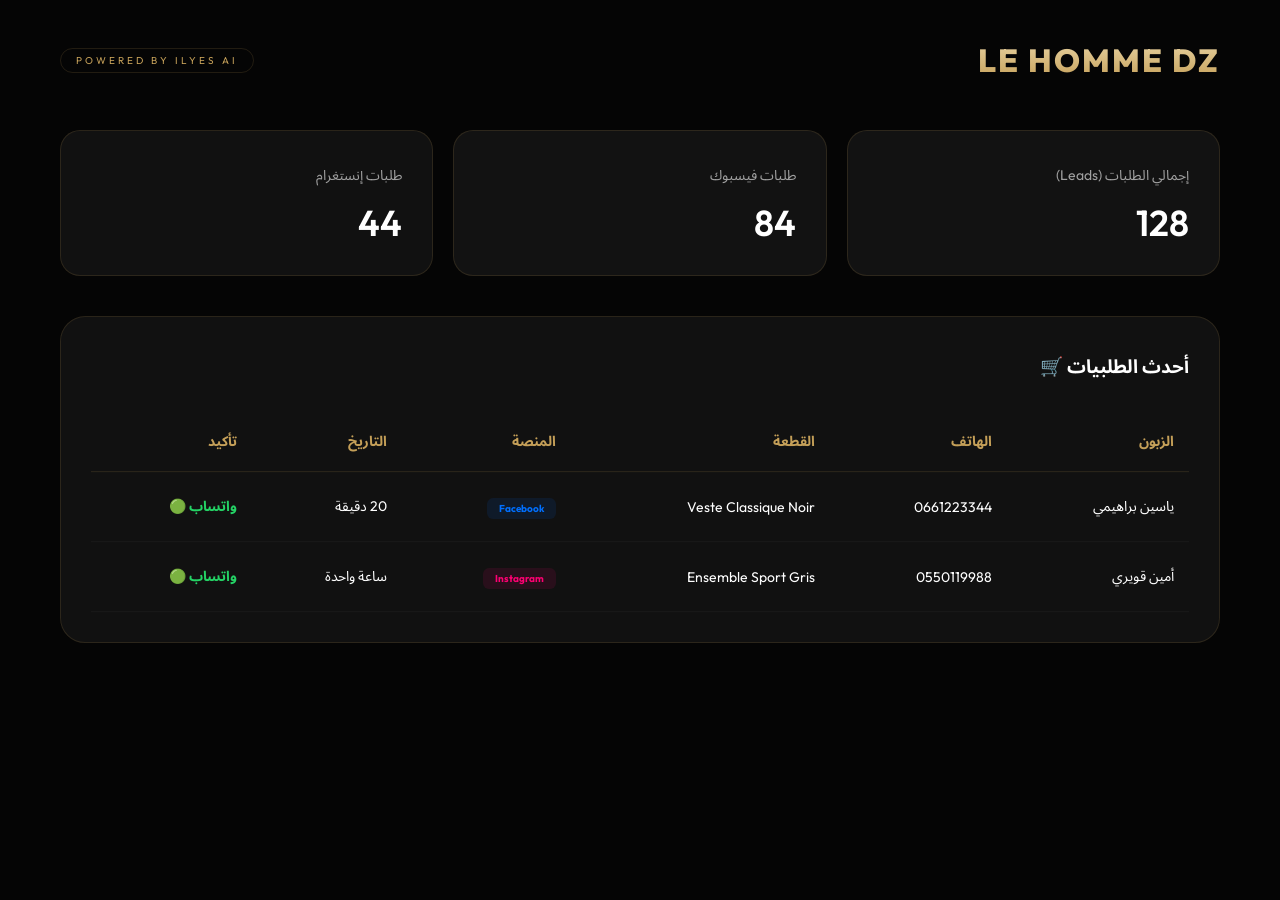
<file: men_style_leads.html>
<!DOCTYPE html>
<html lang="ar" dir="rtl">
<head>
    <meta charset="UTF-8">
    <title>Le Homme DZ | Lead Tracker</title>
    <link href="https://fonts.googleapis.com/css2?family=Outfit:wght@300;600;800&family=Noto+Sans+Arabic:wght@400;700&display=swap" rel="stylesheet">
    <script src="https://cdnjs.cloudflare.com/ajax/libs/gsap/3.12.2/gsap.min.js"></script>
    <style>
        :root {
            --bg: #050505;
            --card: #121212;
            --gold: #C5A059;
            --gold-light: #E8D3A3;
            --text-main: #FFFFFF;
            --text-dim: #A0A0A0;
            --border: rgba(197, 160, 89, 0.15);
        }

        * { margin: 0; padding: 0; box-sizing: border-box; font-family: 'Outfit', 'Noto Sans Arabic', sans-serif; }
        body { background: var(--bg); color: var(--text-main); overflow-x: hidden; }

        .container { max-width: 1200px; margin: 0 auto; padding: 40px 20px; }

        /* Header */
        header { display: flex; justify-content: space-between; align-items: center; margin-bottom: 50px; }
        .logo-text { font-size: 32px; font-weight: 800; letter-spacing: 2px; background: linear-gradient(to bottom, var(--gold-light), var(--gold)); -webkit-background-clip: text; background-clip: text; -webkit-text-fill-color: transparent; }
        .agency-tag { font-size: 10px; color: var(--gold); letter-spacing: 3px; text-transform: uppercase; border: 1px solid var(--border); padding: 5px 15px; border-radius: 20px; }

        /* Stats Grid */
        .stats-grid { display: grid; grid-template-columns: repeat(3, 1fr); gap: 20px; margin-bottom: 40px; }
        .stat-card { background: var(--card); padding: 30px; border-radius: 20px; border: 1px solid var(--border); position: relative; overflow: hidden; }
        .stat-card::after { content: ''; position: absolute; top: 0; left: 0; width: 100%; height: 2px; background: var(--gold); transform: scaleX(0); transition: 0.5s; }
        .stat-card:hover::after { transform: scaleX(1); }
        .stat-label { font-size: 14px; color: var(--text-dim); margin-bottom: 10px; }
        .stat-value { font-size: 36px; font-weight: 600; }
        .stat-icon { position: absolute; top: 20px; left: 20px; opacity: 0.1; font-size: 40px; }

        /* Table */
        .leads-table-container { background: var(--card); border-radius: 25px; border: 1px solid var(--border); padding: 30px; }
        .table-header { display: flex; justify-content: space-between; align-items: center; margin-bottom: 25px; }
        table { width: 100%; border-collapse: collapse; text-align: right; }
        th { color: var(--gold); font-size: 14px; padding: 15px; border-bottom: 1px solid var(--border); }
        td { padding: 20px 15px; font-size: 14px; border-bottom: 1px solid rgba(255,255,255,0.03); }
        .platform-tag { padding: 4px 12px; border-radius: 6px; font-size: 10px; font-weight: bold; }
        .tag-fb { background: rgba(0, 112, 255, 0.1); color: #0070FF; }
        .tag-ig { background: rgba(255, 0, 115, 0.1); color: #FF0073; }
        
        .whatsapp-btn { color: #25D366; text-decoration: none; font-weight: bold; }
    </style>
</head>
<body>
    <div class="container" id="main-content">
        <header>
            <div class="logo-text">LE HOMME DZ</div>
            <div class="agency-tag">Powered by Ilyes AI</div>
        </header>

        <div class="stats-grid">
            <div class="stat-card">
                <div class="stat-label">إجمالي الطلبات (Leads)</div>
                <div class="stat-value">128</div>
            </div>
            <div class="stat-card">
                <div class="stat-label">طلبات فيسبوك</div>
                <div class="stat-value">84</div>
            </div>
            <div class="stat-card">
                <div class="stat-label">طلبات إنستغرام</div>
                <div class="stat-value">44</div>
            </div>
        </div>

        <div class="leads-table-container">
            <div class="table-header">
                <h3>أحدث الطلبيات 🛒</h3>
            </div>
            <table id="leads-table">
                <thead>
                    <tr>
                        <th>الزبون</th>
                        <th>الهاتف</th>
                        <th>القطعة</th>
                        <th>المنصة</th>
                        <th>التاريخ</th>
                        <th>تأكيد</th>
                    </tr>
                </thead>
                <tbody>
                    <tr>
                        <td>ياسين براهيمي</td>
                        <td>0661223344</td>
                        <td>Veste Classique Noir</td>
                        <td><span class="platform-tag tag-fb">Facebook</span></td>
                        <td>20 دقيقة</td>
                        <td><a href="#" class="whatsapp-btn">واتساب 🟢</a></td>
                    </tr>
                    <tr>
                        <td>أمين قويري</td>
                        <td>0550119988</td>
                        <td>Ensemble Sport Gris</td>
                        <td><span class="platform-tag tag-ig">Instagram</span></td>
                        <td>ساعة واحدة</td>
                        <td><a href="#" class="whatsapp-btn">واتساب 🟢</a></td>
                    </tr>
                </tbody>
            </table>
        </div>
    </div>

    <script>
        gsap.from(".stat-card", { y: 30, opacity: 0, stagger: 0.2, duration: 1, ease: "power3.out" });
        gsap.from(".leads-table-container", { y: 50, opacity: 0, delay: 0.5, duration: 1, ease: "power3.out" });

        // --- Simulation Mode ---
        const names = ["حمزة رزقي", "وليد تلمساني", "سفيان بن علي", "مروان وهراني", "عثمان قسنطيني"];
        const items = ["Veste Denim Blue", "Polo Slim Fit Blanc", "Ensemble Classique Gris", "T-shirt Premium Black"];
        const platforms = ["Facebook", "Instagram"];

        function addNewLead() {
            const table = document.getElementById("leads-table").getElementsByTagName('tbody')[0];
            const newRow = table.insertRow(0);
            
            const name = names[Math.floor(Math.random() * names.length)];
            const item = items[Math.floor(Math.random() * items.length)];
            const platform = platforms[Math.floor(Math.random() * platforms.length)];
            const pClass = platform === "Facebook" ? "tag-fb" : "tag-ig";

            newRow.innerHTML = `
                <td style="color: var(--gold-light)">${name}</td>
                <td>06${Math.floor(10000000 + Math.random() * 90000000)}</td>
                <td>${item}</td>
                <td><span class="platform-tag ${pClass}">${platform}</span></td>
                <td style="color: #25D366">الآن 🔥</td>
                <td><a href="#" class="whatsapp-btn">واتساب 🟢</a></td>
            `;

            gsap.from(newRow, { x: -30, opacity: 0, duration: 0.8 });
        }

        // Add a new lead every 15-25 seconds
        setInterval(addNewLead, Math.random() * 10000 + 15000);
    </script>
</body>
</html>
</file>
<file: style.css>
/* 
   🏛️ Ilyes AI Agency - Premium Vibe Code (Internal CSS)
   Vibe: Deep Dark Mode, Royal Gold/Blue Accents, Glassmorphism.
*/

:root {
    /* 🏛️ Color Palette (HSL) */
    --bg-dark: 230 20% 5%;           /* Deepest Blue-Black */
    --accent-gold: 45 100% 50%;     /* Royal Gold */
    --accent-blue: 215 100% 60%;    /* Cyber Blue */
    --text-white: 0 0% 100%;
    --text-muted: 0 0% 70%;
    --card-bg: 230 20% 10%;         /* Glassmorphism base */
    --card-border: 230 20% 15%;
    
    /* 🎨 Transitions */
    --smooth: cubic-bezier(0.4, 0, 0.2, 1);
}

* {
    margin: 0;
    padding: 0;
    box-sizing: border-box;
}

body {
    background-color: hsl(var(--bg-dark));
    color: hsl(var(--text-white));
    font-family: 'Outfit', 'Inter', sans-serif;
    line-height: 1.6;
    overflow-x: hidden;
}

/* 💠 Typography */
h1, h2, h3 {
    font-weight: 700;
    letter-spacing: -0.02em;
}

.gradient-text {
    background: linear-gradient(135deg, hsl(var(--text-white)), hsl(var(--accent-gold)));
    -webkit-background-clip: text;
    -webkit-text-fill-color: transparent;
}

/* 🖼️ Layout */
.container {
    max-width: 1200px;
    margin: 0 auto;
    padding: 0 2rem;
}

header {
    height: 100vh;
    display: flex;
    align-items: center;
    position: relative;
}

/* 🔱 Hero Section */
.hero-content {
    max-width: 800px;
}

.hero-tagline {
    font-size: 5rem;
    line-height: 1.1;
    margin-bottom: 2.5rem;
    animation: fadeIn 1s var(--smooth) forwards;
}

.hero-subtext {
    font-size: 1.2rem;
    color: hsl(var(--text-muted));
    margin-bottom: 3.5rem;
    max-width: 600px;
}

/* 💎 Buttons */
.cta-button {
    background: hsl(var(--accent-gold));
    color: hsl(var(--bg-dark));
    padding: 1.2rem 2.8rem;
    font-size: 1.1rem;
    font-weight: 700;
    text-decoration: none;
    border-radius: 100px;
    display: inline-block;
    transition: transform 0.3s var(--smooth), box-shadow 0.3s var(--smooth);
}

.cta-button:hover {
    transform: translateY(-5px) scale(1.05);
    box-shadow: 0 10px 40px hsla(var(--accent-gold), 0.3);
}

/* 🪄 Glassmorphism Cards */
.services-grid {
    display: grid;
    grid-template-columns: repeat(auto-fit, minmax(300px, 1fr));
    gap: 2.5rem;
    margin-top: 5rem;
}

.card {
    background: hsla(var(--card-bg), 0.8);
    backdrop-filter: blur(20px);
    border: 1px solid hsla(var(--card-border), 1);
    padding: 3rem;
    border-radius: 32px;
    transition: transform 0.3s var(--smooth), border-color 0.3s var(--smooth);
}

.card:hover {
    transform: scale(1.02);
    border-color: hsla(var(--accent-gold), 0.5);
}

/* 🌀 Micro-animations */
@keyframes fadeIn {
    from { opacity: 0; transform: translateY(20px); }
    to { opacity: 1; transform: translateY(0); }
}

.fade-in {
    animation: fadeIn 1s var(--smooth) forwards;
}

/* 📱 Mobile Optimization */
@media (max-width: 768px) {
    .hero-tagline { font-size: 3.2rem; }
    .container { padding: 0 1.5rem; }
}
</file>
